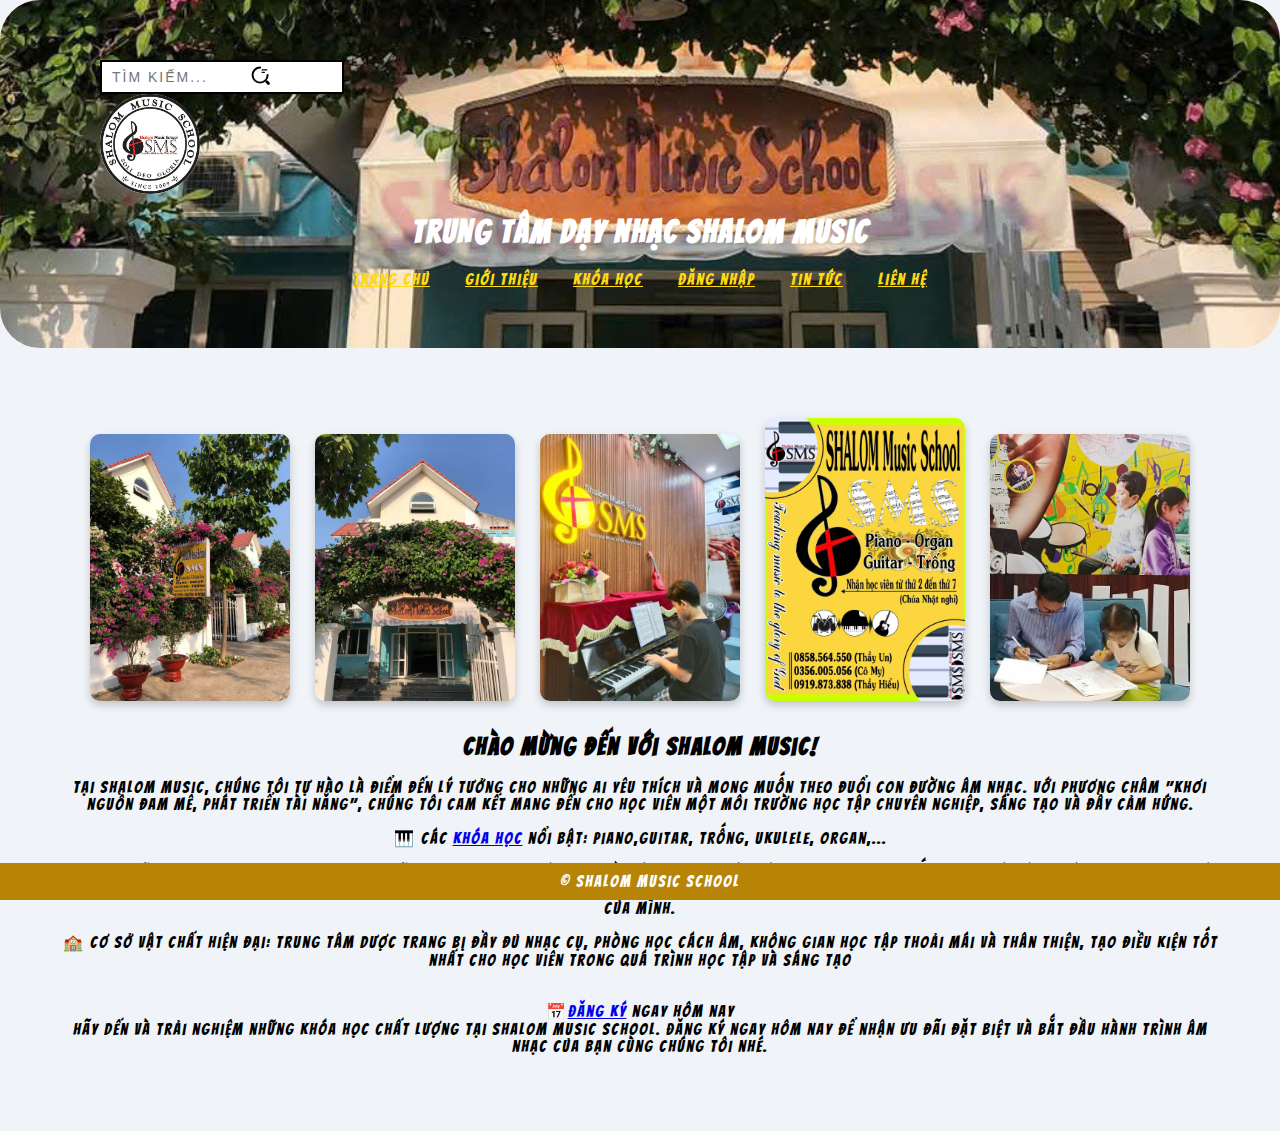
<file: index.html>
<!DOCTYPE html><html lang="vi">
<head>
  <meta charset="UTF-8">
  <title>Trang Chủ | Shalom music</title>
  <link rel="stylesheet" href="/HTML/trangchu.css">
</head>
<body>
  <header>
<div class="input-container">
  <input type="text" name="text" class="input" placeholder="tìm kiếm...">
  <span class="icon"> 
    <svg width="19px" height="19px" viewBox="0 0 24 24" fill="none" xmlns="http://www.w3.org/2000/svg"><g id="SVGRepo_bgCarrier" stroke-width="0"></g><g id="SVGRepo_tracerCarrier" stroke-linecap="round" stroke-linejoin="round"></g><g id="SVGRepo_iconCarrier"> <path opacity="1" d="M14 5H20" stroke="#000" stroke-width="1.5" stroke-linecap="round" stroke-linejoin="round"></path> <path opacity="1" d="M14 8H17" stroke="#000" stroke-width="1.5" stroke-linecap="round" stroke-linejoin="round"></path> <path d="M21 11.5C21 16.75 16.75 21 11.5 21C6.25 21 2 16.75 2 11.5C2 6.25 6.25 2 11.5 2" stroke="#000" stroke-width="2.5" stroke-linecap="round" stroke-linejoin="round"></path> <path opacity="1" d="M22 22L20 20" stroke="#000" stroke-width="3.5" stroke-linecap="round" stroke-linejoin="round"></path> </g></svg>
  </span>
</div>
    <link href="https://fonts.googleapis.com/css2?family=Bangers&display=swap" rel="stylesheet">
    <div class="logo-nav"><img src="/HTML/z6522081844732_9c16415f2cb62f24833338dfe181ae9c.jpg"alt="Shalom music Logo" class="logo"></div>
    <h1>TRUNG TÂM DẠY NHẠC SHALOM MUSIC</h1>
    <nav>
      <a href="index.html">Trang chủ</a>
      <a href="about.html">Giới thiệu</a>
      <a href="courses.html">Khóa học</a>
      <a href="register.html">Đăng nhập</a>
      <a href="news.html">Tin tức</a>
      <a href="contact.html">Liên hệ</a>
    </nav>
  </header>
  <main>
    <div class="image-gallery">
      <img src="/HTML/cổng.jpg" alt="Ảnh 1" class="gallery-image">
      <img src="/HTML/z6522081838407_5f546863177773e9b17f2201c2842e43.jpg" alt="Ảnh 2" class="gallery-image">
      <img src="/HTML/dàn.jpg" alt="Ảnh 3" class="gallery-image">
      <img src="/HTML/bảng.jpg" alt="Ảnh 4" class="gallery-image">
      <img src="/HTML/hieu.jpg" alt="Ảnh 3" class="gallery-image">
    </div>
    <h2>Chào mừng đến với Shalom music!</h2>
    <p>Tại Shalom music, chúng tôi tự hào là điểm đến lý tưởng cho những ai yêu thích và mong muốn theo đuổi con đường âm nhạc. Với phương châm "Khơi nguồn đam mê, phát triển tài năng", chúng tôi cam kết mang đến cho học viên một môi trường học tập chuyên nghiệp, sáng tạo và đầy cảm hứng.</p>
    <p>🎹 Các <a href="courses.html">khóa học</a> nổi bật: 
      Piano,Guitar, Trống, Ukulele, organ,...
      </p>
      <p>👨‍🏫 Đội ngũ giảng viên chuyên nghiệp: Đội ngũ giảng viên của chúng tôi đều là những người có chuyên môn cao, tốt nghiệp từ các trường âm nhạc uy tín và giàu kinh nghiệm giảng dạy. Họ không chỉ truyền đạt kiến thức mà còn là người bạn đồng hành, hỗ trợ học viên phát triển tối đa khả năng âm nhạc của mình.</p>
      <p>🏫 Cơ sở vật chất hiện đại: Trung tâm dược trang bị đầy đủ nhạc cụ, phòng học cách âm, không gian học tập thoải mái và thân thiện, tạo điều kiện tốt nhất cho học viên trong quá trình học tập và sáng tạo</p>
      <p><br>📅<a href="register.html">Đăng ký</a> ngay hôm nay</br>Hãy dến và trải nghiệm những khóa học chất lượng tại Shalom music school. Đăng ký ngay hôm nay để nhận ưu đãi đặt biệt và bắt đầu hành trình âm nhạc của bạn cùng chúng tôi nhé.</p>
  </main>
  <footer>
    &copy; Shalom music school
  </footer>
</body>
</file>
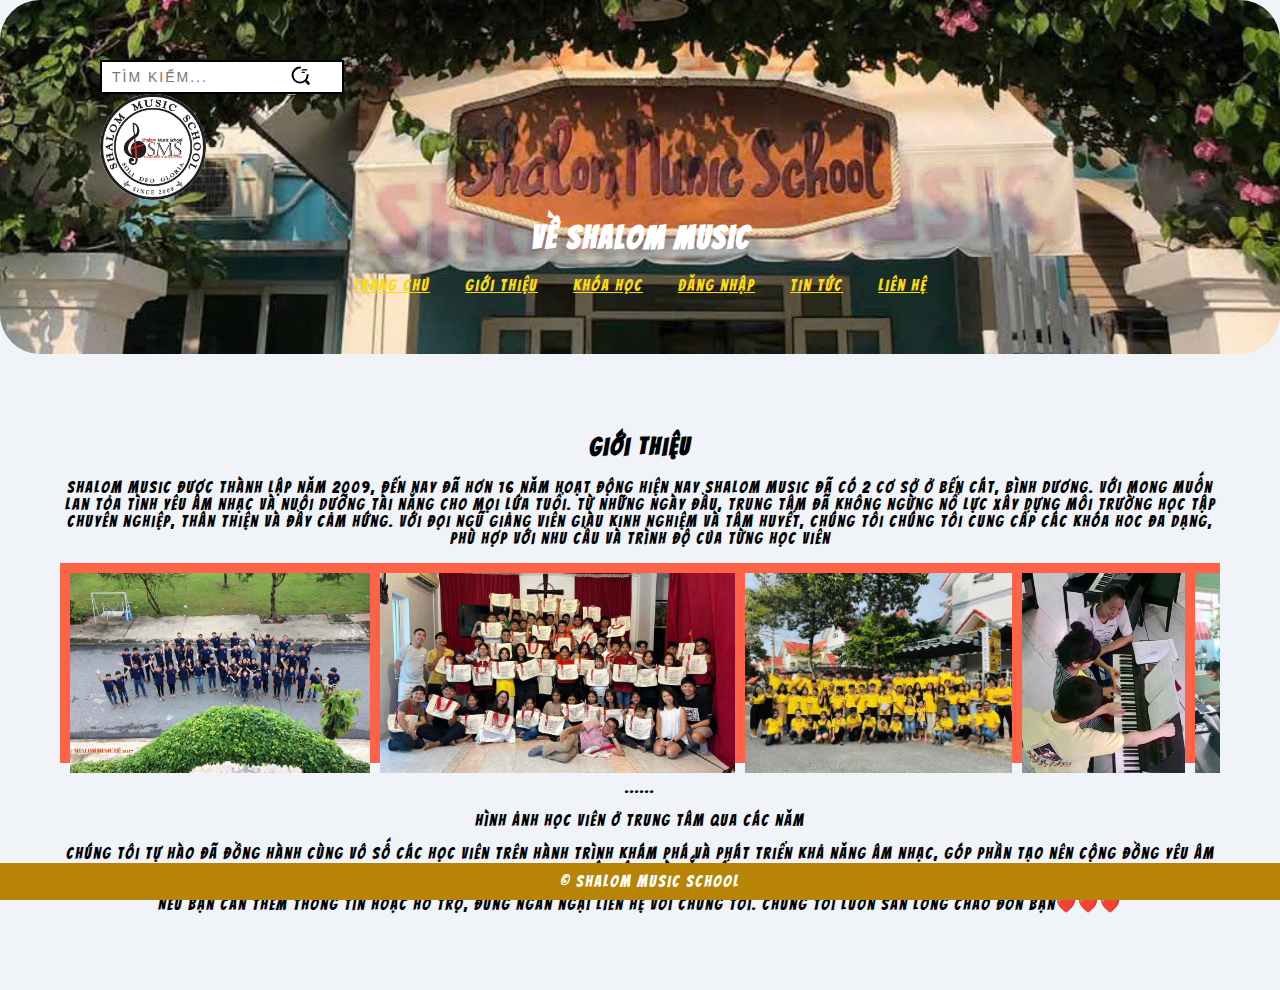
<file: about.html>
<!DOCTYPE html><html lang="vi">
<head>
  <meta charset="UTF-8">
  <title>Giới Thiệu | Shalom music</title>
  <link rel="stylesheet" href="/HTML/gioithieu.css">
</head>
<body>
  <header>
    <div class="input-container">
      <input type="text" name="text" class="input" placeholder="tìm kiếm...">
      <span class="icon"> 
        <svg width="19px" height="19px" viewBox="0 0 24 24" fill="none" xmlns="http://www.w3.org/2000/svg"><g id="SVGRepo_bgCarrier" stroke-width="0"></g><g id="SVGRepo_tracerCarrier" stroke-linecap="round" stroke-linejoin="round"></g><g id="SVGRepo_iconCarrier"> <path opacity="1" d="M14 5H20" stroke="#000" stroke-width="1.5" stroke-linecap="round" stroke-linejoin="round"></path> <path opacity="1" d="M14 8H17" stroke="#000" stroke-width="1.5" stroke-linecap="round" stroke-linejoin="round"></path> <path d="M21 11.5C21 16.75 16.75 21 11.5 21C6.25 21 2 16.75 2 11.5C2 6.25 6.25 2 11.5 2" stroke="#000" stroke-width="2.5" stroke-linecap="round" stroke-linejoin="round"></path> <path opacity="1" d="M22 22L20 20" stroke="#000" stroke-width="3.5" stroke-linecap="round" stroke-linejoin="round"></path> </g></svg>
      </span>
    </div>
    <link href="https://fonts.googleapis.com/css2?family=Bangers&display=swap" rel="stylesheet">
    <div class="logo-nav"><img src="/HTML/z6522081844732_9c16415f2cb62f24833338dfe181ae9c.jpg"alt="Shalom music Logo" class="logo"></div>
    <h1>Về Shalom music</h1>
    <nav>
      <a href="index.html">Trang chủ</a>
      <a href="about.html">Giới thiệu</a>
      <a href="courses.html">Khóa học</a>
      <a href="register.html">Đăng nhập</a>
      <a href="news.html">Tin tức</a>
      <a href="contact.html">Liên hệ</a>
    </nav>
  </header>
  <main>
    <h2>Giới thiệu</h2>
    <p>Shalom music được thành lập năm 2009, đến nay đã hơn 16 năm hoạt động hiện nay Shalom music đã có 2 cơ sở ở Bến Cát, Bình Dương. Với mong muốn lan tỏa tình yêu âm nhạc và nuôi dưỡng tài năng cho mọi lứa tuổi. Từ những ngày đầu, trung tâm đã không ngừng nổ lực xây dựng môi trường học tập chuyên nghiệp, thân thiện và đầy cảm hứng. Với đọi ngũ giảng viên giàu kinh nghiệm và tâm huyết, chúng tôi chúng tôi cung cấp các khóa hoc đa dạng, phù hợp với nhu cầu và trình độ của từng học viên</p>
    <div class="box">
    <div class="scroll-container">
      <img src="/HTML/shalom xanh.jpg" alt="Ảnh 1">
      <img src="/HTML/nn.jpg" alt="Ảnh 2">
      <img src="/HTML/vàng.jpg" alt="Ảnh 3">
      <img src="/HTML/a.jpg" alt="Ảnh 4">
      <img src="/HTML/b.jpg" alt="Ảnh 5">
      <img src="/HTML/c.jpg" alt="Ảnh 6">
      <img src="/HTML/d.jpg" alt="Ảnh 7">
      <img src="/HTML/đỏ.jpg" alt="Ảnh 8">
      <img src="/HTML/z6527998670741_054d879e0486ce8c9b320c87e358341b.jpg" alt="Ảnh 9">
    </div>
    </div>
    <p> </p>
    <p> ......</p>
    <p>Hình ảnh học viên ở trung tâm qua các năm</p>
    <p>Chúng tôi tự hào đã đồng hành cùng vô số các học viên trên hành trình khám phá và phát triển khả năng âm nhạc, góp phần tạo nên cộng đồng yêu âm nhạc sôi động và gắn kết.</p>
  <p>Nếu bạn cần thêm thông tin hoặc hỗ trợ, đừng ngần ngại liên hệ với chúng tôi. Chúng tôi luôn sẵn lòng chào đón bạn❤️❤️❤️</p>
  </main>
  <footer>
    &copy; Shalom music school
  </footer>
</body>
</html>
</file>
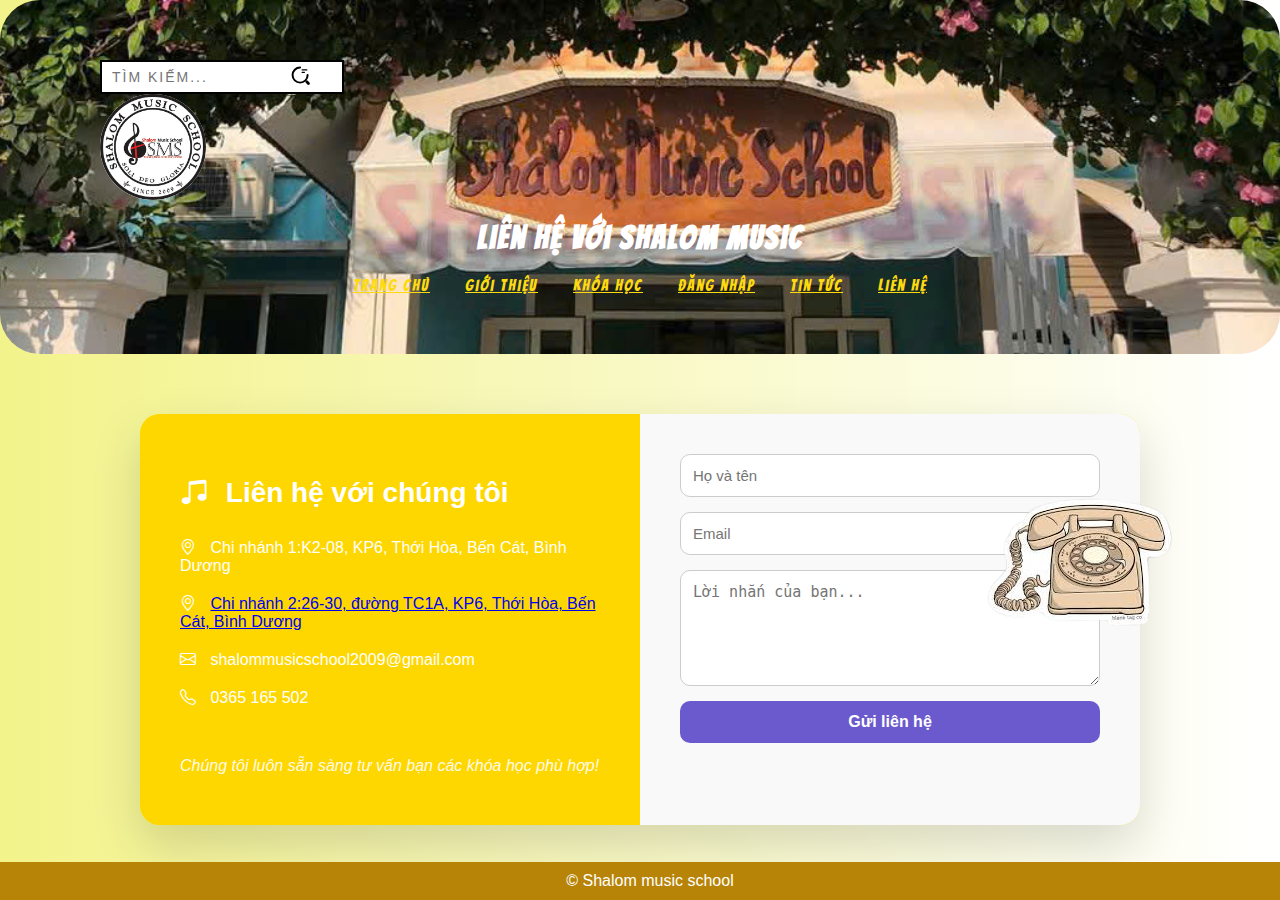
<file: contact.html>
<!DOCTYPE html>
<html lang="vi">
<head>
  <meta charset="UTF-8" />
  <meta name="viewport" content="width=device-width, initial-scale=1.0"/>
  <title>Liên Hệ | Trung Tâm Âm Nhạc Melodica</title>
  <link rel="stylesheet" href="/HTML/lienhe.css" />
  <link href="https://cdn.jsdelivr.net/npm/bootstrap-icons/font/bootstrap-icons.css" rel="stylesheet">
</head>
<header>
  <div class="input-container">
    <input type="text" name="text" class="input" placeholder="tìm kiếm...">
    <span class="icon"> 
      <svg width="19px" height="19px" viewBox="0 0 24 24" fill="none" xmlns="http://www.w3.org/2000/svg"><g id="SVGRepo_bgCarrier" stroke-width="0"></g><g id="SVGRepo_tracerCarrier" stroke-linecap="round" stroke-linejoin="round"></g><g id="SVGRepo_iconCarrier"> <path opacity="1" d="M14 5H20" stroke="#000" stroke-width="1.5" stroke-linecap="round" stroke-linejoin="round"></path> <path opacity="1" d="M14 8H17" stroke="#000" stroke-width="1.5" stroke-linecap="round" stroke-linejoin="round"></path> <path d="M21 11.5C21 16.75 16.75 21 11.5 21C6.25 21 2 16.75 2 11.5C2 6.25 6.25 2 11.5 2" stroke="#000" stroke-width="2.5" stroke-linecap="round" stroke-linejoin="round"></path> <path opacity="1" d="M22 22L20 20" stroke="#000" stroke-width="3.5" stroke-linecap="round" stroke-linejoin="round"></path> </g></svg>
    </span>
  </div>
  <link href="https://fonts.googleapis.com/css2?family=Bangers&display=swap" rel="stylesheet">
  <div class="logo-nav"><img src="/HTML/z6522081844732_9c16415f2cb62f24833338dfe181ae9c.jpg"alt="Shalom music Logo" class="logo"></div>
  <h1>Liên hệ với Shalom music</h1>
  <nav>
    <a href="index.html">Trang chủ</a>
    <a href="about.html">Giới thiệu</a>
    <a href="courses.html">Khóa học</a>
    <a href="register.html">Đăng nhập</a>
    <a href="news.html">Tin tức</a>
    <a href="contact.html">Liên hệ</a>
  </nav>
</header>
<body>
  <div class="music-sticker note1">
    <img src="/HTML/dt1-removebg-preview.png" alt="Nốt nhạc">
  </div>
  <div class="contact-container">
    <div class="contact-box">
      <div class="contact-info">
        <h2><i class="bi bi-music-note-beamed"></i> Liên hệ với chúng tôi</h2>
        <p><i class="bi bi-geo-alt"></i> Chi nhánh 1:K2-08, KP6, Thới Hòa, Bến Cát, Bình Dương</p>
        <p><i class="bi bi-geo-alt"></i> <a href="https://maps.app.goo.gl/bnGv71VKsHHd2wFT8">Chi nhánh 2:26-30, đường TC1A, KP6, Thới Hòa, Bến Cát, Bình Dương</a></p>
        <p><i class="bi bi-envelope"></i> shalommusicschool2009@gmail.com</p>
        <p><i class="bi bi-telephone"></i> 0365 165 502</p>
        <div class="contact-note">
          <p>Chúng tôi luôn sẵn sàng tư vấn bạn các khóa học phù hợp!</p>
        </div>
      </div>

      <div class="contact-form">
        <form>
          <input type="text" placeholder="Họ và tên" required />
          <input type="email" placeholder="Email" required />
          <textarea rows="5" placeholder="Lời nhắn của bạn..."></textarea>
          <button type="submit">Gửi liên hệ</button>
        </form>
      </div>
    </div>
  </div>
  <footer>
    &copy; Shalom music school
  </footer>
</body>
</html>
</file>
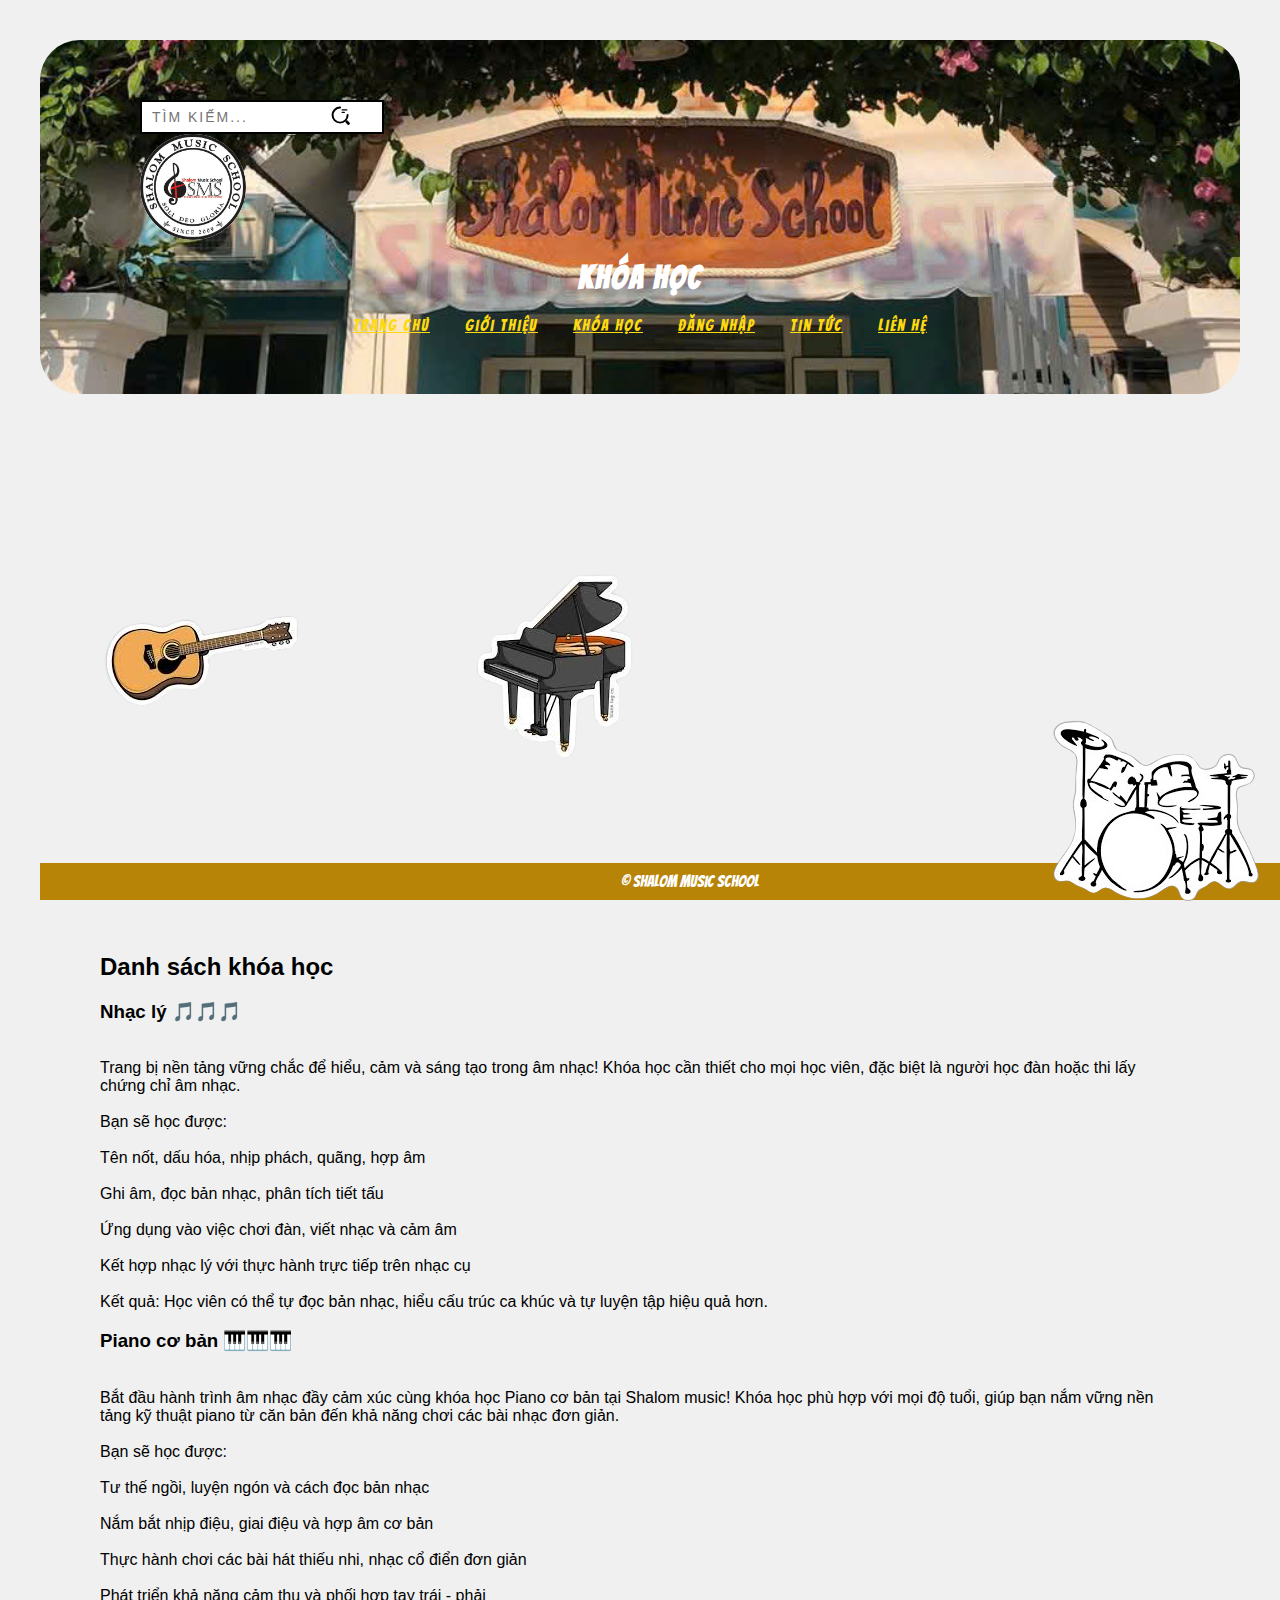
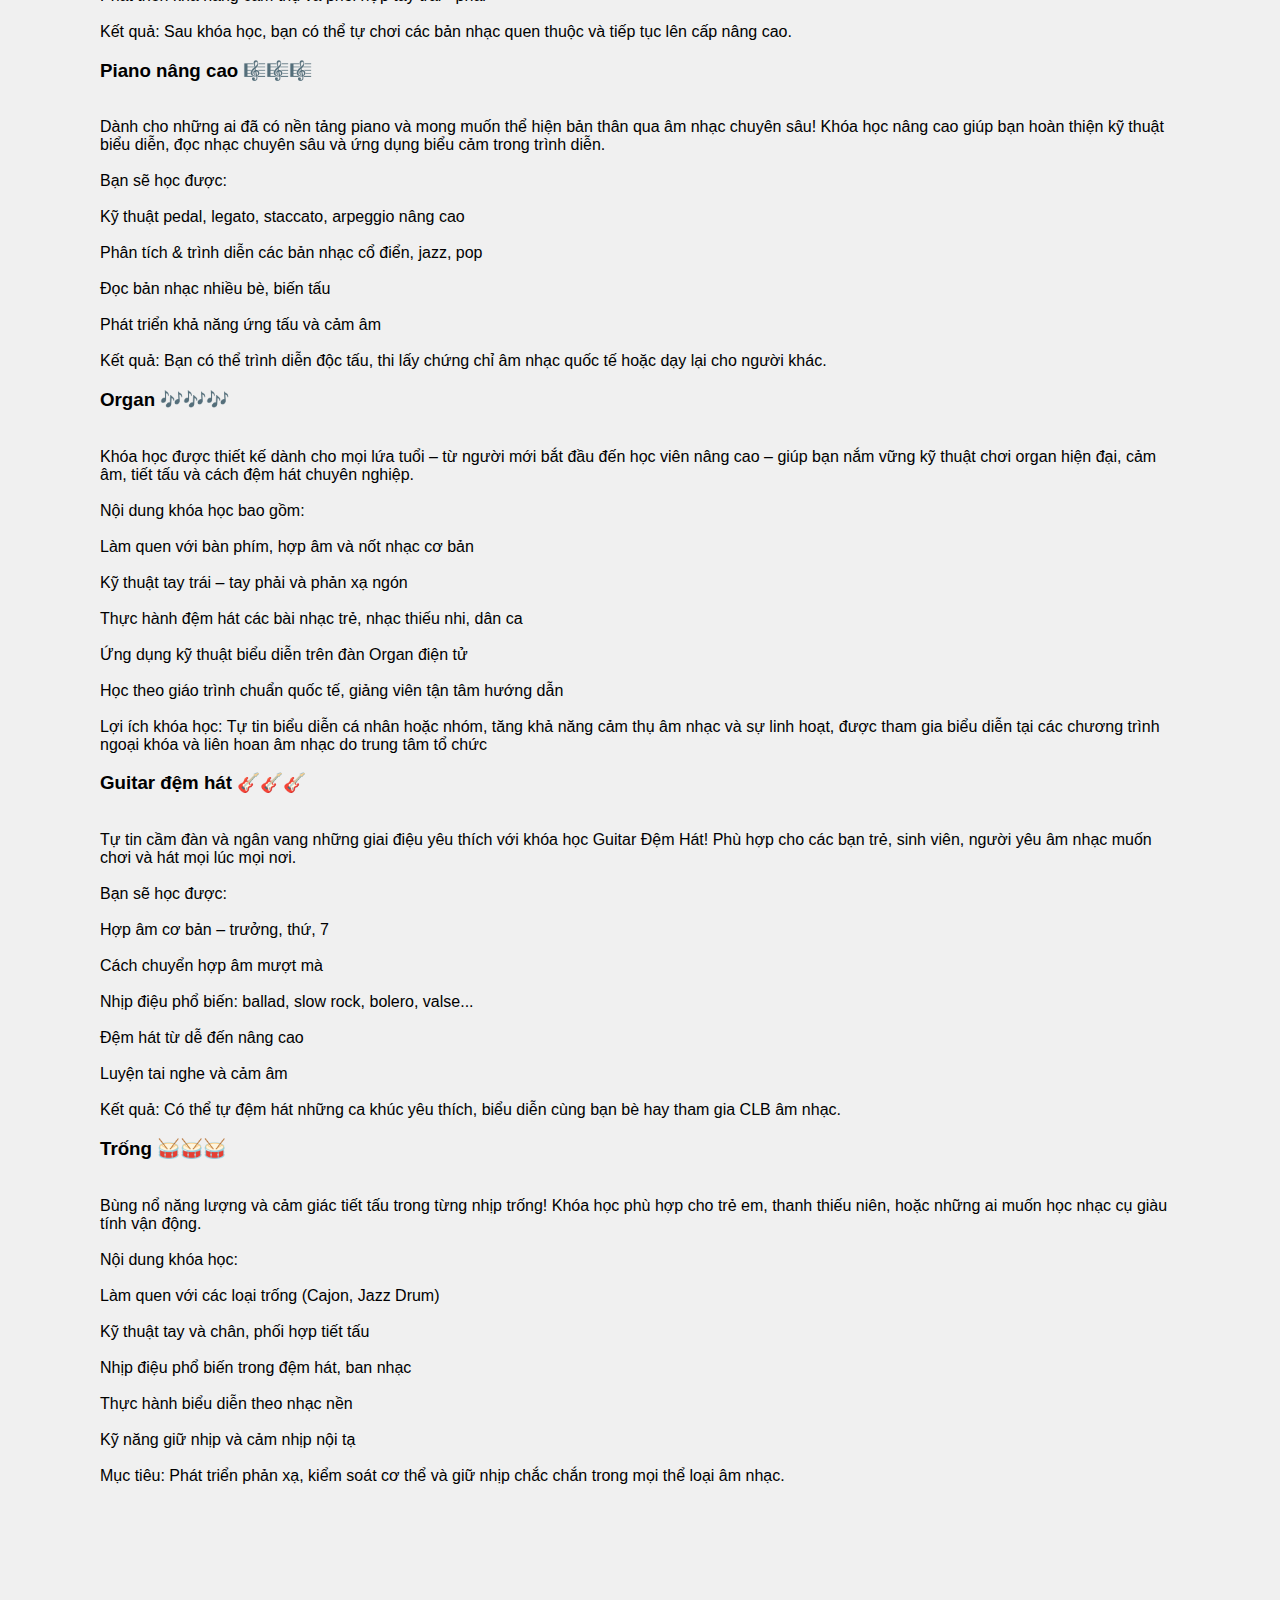
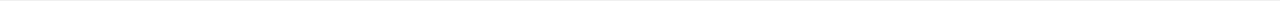
<file: courses.html>
<!DOCTYPE html><html lang="vi">
<head>
  <meta charset="UTF-8">
  <title>Khóa Học | Shalom music</title>
  <link rel="stylesheet" href="/HTML/khóa học.css">
</head>
<body>
  <header>
    <div class="input-container">
      <input type="text" name="text" class="input" placeholder="tìm kiếm...">
      <span class="icon"> 
        <svg width="19px" height="19px" viewBox="0 0 24 24" fill="none" xmlns="http://www.w3.org/2000/svg"><g id="SVGRepo_bgCarrier" stroke-width="0"></g><g id="SVGRepo_tracerCarrier" stroke-linecap="round" stroke-linejoin="round"></g><g id="SVGRepo_iconCarrier"> <path opacity="1" d="M14 5H20" stroke="#000" stroke-width="1.5" stroke-linecap="round" stroke-linejoin="round"></path> <path opacity="1" d="M14 8H17" stroke="#000" stroke-width="1.5" stroke-linecap="round" stroke-linejoin="round"></path> <path d="M21 11.5C21 16.75 16.75 21 11.5 21C6.25 21 2 16.75 2 11.5C2 6.25 6.25 2 11.5 2" stroke="#000" stroke-width="2.5" stroke-linecap="round" stroke-linejoin="round"></path> <path opacity="1" d="M22 22L20 20" stroke="#000" stroke-width="3.5" stroke-linecap="round" stroke-linejoin="round"></path> </g></svg>
      </span>
    </div>
    <link href="https://fonts.googleapis.com/css2?family=Bangers&display=swap" rel="stylesheet">
    <div class="logo-nav"><img src="/HTML/z6522081844732_9c16415f2cb62f24833338dfe181ae9c.jpg"alt="Shalom music Logo" class="logo"></div>
    <h1>Khóa Học</h1>
    <nav>
      <a href="index.html">Trang chủ</a>
      <a href="about.html">Giới thiệu</a>
      <a href="courses.html">Khóa học</a>
      <a href="register.html">Đăng nhập</a>
      <a href="news.html">Tin tức</a>
      <a href="contact.html">Liên hệ</a>
    </nav>
  </header>
  <main>
    <div class="music-sticker note1">
      <img src="/HTML/guitarsticker-removebg-preview.png" alt="Nốt nhạc">
    </div>
    
    <div class="music-sticker note2">
      <img src="/HTML/pianosticker-removebg-preview.png" alt="Nốt nhạc 2">
    </div>
    <div class="music-sticker note3">
      <img src="/HTML/trôngsticker-removebg-preview.png" alt="Nốt nhạc 3">
    </div>
  <div class="container">
    <div class="content-box">
      <div class="image-section">
        <img src="/HTML/images.jpg" alt="Ảnh 1">
      </div>
      <div class="text-section">
        <h2>GUITAR</h2>
        <p>Một loại nhạc cụ phổ biến với thiết kế thân thiện và âm thanh phong phú, guitar phù hợp cho cả người mới bắt đầu lẫn nghệ sĩ chuyên nghiệp. Không chỉ là một nhạc cụ guitar còn là người bạn đồng hành giúp con người thư giản, thể hiện cảm xúc và sáng tạo trong âm nhạc.</p>
      </div>
    </div>
    <div class="content-box">
      <div class="image-section">
        <img src="/HTML/PIANO.jpg" alt="Ảnh 2">
      </div>
      <div class="text-section">
        <h2>PIANO</h2>
        <p>Đàn piano là một nhạc cụ phím mang âm thanh tinh tế, sang trọng và có khả năng thể hiện cảm xúc vô cùng phong phú,  piano được sử dụng trong nhiều thể loại âm nhạc khác nhau, từ cổ điển đến hiện đại. Piano luôn mang lại sự thanh lịch và chiều sâu cho bất kỳ bản nhạc nào.</p>
      </div>
    </div>
    <div class="content-box">
      <div class="image-section">
        <img src="/HTML/TRỐNG.jpg" alt="Ảnh 3">
      </div>
      <div class="text-section">
        <h2>TRỐNG</h2>
        <p>Trống là một loại nhạc cụ gõ có vai trò quan trọng trong việc tạo nên nhịp điệu và năng lượng cho bản nhạc,  âm thanh của trống luôn mạnh mẽ, sống động và lôi cuốn. Trống không chỉ giúp giữ nhịp mà còn truyền tải cảm xúc và tạo điểm nhấn trong âm nhạc. Người chơi trống cần có cảm nhận tốt về tiết tấu và khả năng điều khiển linh hoạt tay chân để tạo nên những giai điệu rộn ràng, đầy cuốn hút.</p>
      </div>
    </div>
  </div>
    <h2>Danh sách khóa học</h2>
    <h3>Nhạc lý 🎵🎵🎵</h3>
    <p><br>Trang bị nền tảng vững chắc để hiểu, cảm và sáng tạo trong âm nhạc!
      Khóa học cần thiết cho mọi học viên, đặc biệt là người học đàn hoặc thi lấy chứng chỉ âm nhạc.</br>
      <br>
      Bạn sẽ học được:
    </br><br>
      Tên nốt, dấu hóa, nhịp phách, quãng, hợp âm
  </br><br>
      Ghi âm, đọc bản nhạc, phân tích tiết tấu
</br><br>
      Ứng dụng vào việc chơi đàn, viết nhạc và cảm âm
</br><br>
      Kết hợp nhạc lý với thực hành trực tiếp trên nhạc cụ
</br><br>
      
      Kết quả: Học viên có thể tự đọc bản nhạc, hiểu cấu trúc ca khúc và tự luyện tập hiệu quả hơn.</br></p>
 <h3>Piano cơ bản 🎹🎹🎹</h3>
 <p> <br>Bắt đầu hành trình âm nhạc đầy cảm xúc cùng khóa học Piano cơ bản tại Shalom music!
  Khóa học phù hợp với mọi độ tuổi, giúp bạn nắm vững nền tảng kỹ thuật piano từ căn bản đến khả năng chơi các bài nhạc đơn giản.
 </br><br>
  Bạn sẽ học được:
</br><br>
  Tư thế ngồi, luyện ngón và cách đọc bản nhạc
</br><br>
  Nắm bắt nhịp điệu, giai điệu và hợp âm cơ bản
</br><br>
  Thực hành chơi các bài hát thiếu nhi, nhạc cổ điển đơn giản
</br><br>
  Phát triển khả năng cảm thụ và phối hợp tay trái - phải
</br><br>
  Kết quả: Sau khóa học, bạn có thể tự chơi các bản nhạc quen thuộc và tiếp tục lên cấp nâng cao.</br></p>
  <h3>Piano nâng cao 🎼🎼🎼</h3>
  <p><br>Dành cho những ai đã có nền tảng piano và mong muốn thể hiện bản thân qua âm nhạc chuyên sâu!
    Khóa học nâng cao giúp bạn hoàn thiện kỹ thuật biểu diễn, đọc nhạc chuyên sâu và ứng dụng biểu cảm trong trình diễn.
  </br><br>
    Bạn sẽ học được:
</br><br>
    Kỹ thuật pedal, legato, staccato, arpeggio nâng cao
</br><br>
    Phân tích & trình diễn các bản nhạc cổ điển, jazz, pop
</br><br>
    Đọc bản nhạc nhiều bè, biến tấu
</br><br>
    Phát triển khả năng ứng tấu và cảm âm
</br><br>
    Kết quả: Bạn có thể trình diễn độc tấu, thi lấy chứng chỉ âm nhạc quốc tế hoặc dạy lại cho người khác.</br></p>
  <h3>Organ 🎶🎶🎶 </h3>
  <p><br>Khóa học được thiết kế dành cho mọi lứa tuổi – từ người mới bắt đầu đến học viên nâng cao – giúp bạn nắm vững kỹ thuật chơi organ hiện đại, cảm âm, tiết tấu và cách đệm hát chuyên nghiệp.
  </br><br>
    Nội dung khóa học bao gồm:
</br><br>
    Làm quen với bàn phím, hợp âm và nốt nhạc cơ bản
</br><br>
    Kỹ thuật tay trái – tay phải và phản xạ ngón
</br><br>
    Thực hành đệm hát các bài nhạc trẻ, nhạc thiếu nhi, dân ca
</br><br>
    Ứng dụng kỹ thuật biểu diễn trên đàn Organ điện tử
</br><br>
    Học theo giáo trình chuẩn quốc tế, giảng viên tận tâm hướng dẫn
</br><br>
    Lợi ích khóa học: Tự tin biểu diễn cá nhân hoặc nhóm, tăng khả năng cảm thụ âm nhạc và sự linh hoạt, được tham gia biểu diễn tại các chương trình ngoại khóa và liên hoan âm nhạc do trung tâm tổ chức</br</p>
  <h3>Guitar đệm hát 🎸🎸🎸</h3>
    <p><br>Tự tin cầm đàn và ngân vang những giai điệu yêu thích với khóa học Guitar Đệm Hát!
      Phù hợp cho các bạn trẻ, sinh viên, người yêu âm nhạc muốn chơi và hát mọi lúc mọi nơi.
    </br><br>
      Bạn sẽ học được:
  </br><br>
      Hợp âm cơ bản – trưởng, thứ, 7
</br><br>
      Cách chuyển hợp âm mượt mà
    </br><br>
      Nhịp điệu phổ biến: ballad, slow rock, bolero, valse...
    </br><br>
      Đệm hát từ dễ đến nâng cao
    </br><br>
      Luyện tai nghe và cảm âm
    </br><br>
      
      Kết quả: Có thể tự đệm hát những ca khúc yêu thích, biểu diễn cùng bạn bè hay tham gia CLB âm nhạc.</br>
      </p>
  <h3>Trống 🥁🥁🥁</h3>
  <p><br>Bùng nổ năng lượng và cảm giác tiết tấu trong từng nhịp trống!
    Khóa học phù hợp cho trẻ em, thanh thiếu niên, hoặc những ai muốn học nhạc cụ giàu tính vận động.
  </br><br>
    Nội dung khóa học:
  </br><br>
    Làm quen với các loại trống (Cajon, Jazz Drum)
  </br><br>
    Kỹ thuật tay và chân, phối hợp tiết tấu
  </br><br>
    Nhịp điệu phổ biến trong đệm hát, ban nhạc
  </br><br>
    Thực hành biểu diễn theo nhạc nền
  </br><br>
    Kỹ năng giữ nhịp và cảm nhịp nội tạ
  </br><br>
    Mục tiêu: Phát triển phản xạ, kiểm soát cơ thể và giữ nhịp chắc chắn trong mọi thể loại âm nhạc.</br></p>
</main>
<footer>
    &copy; Shalom music school
  </footer>
</body>
</html>
</file>
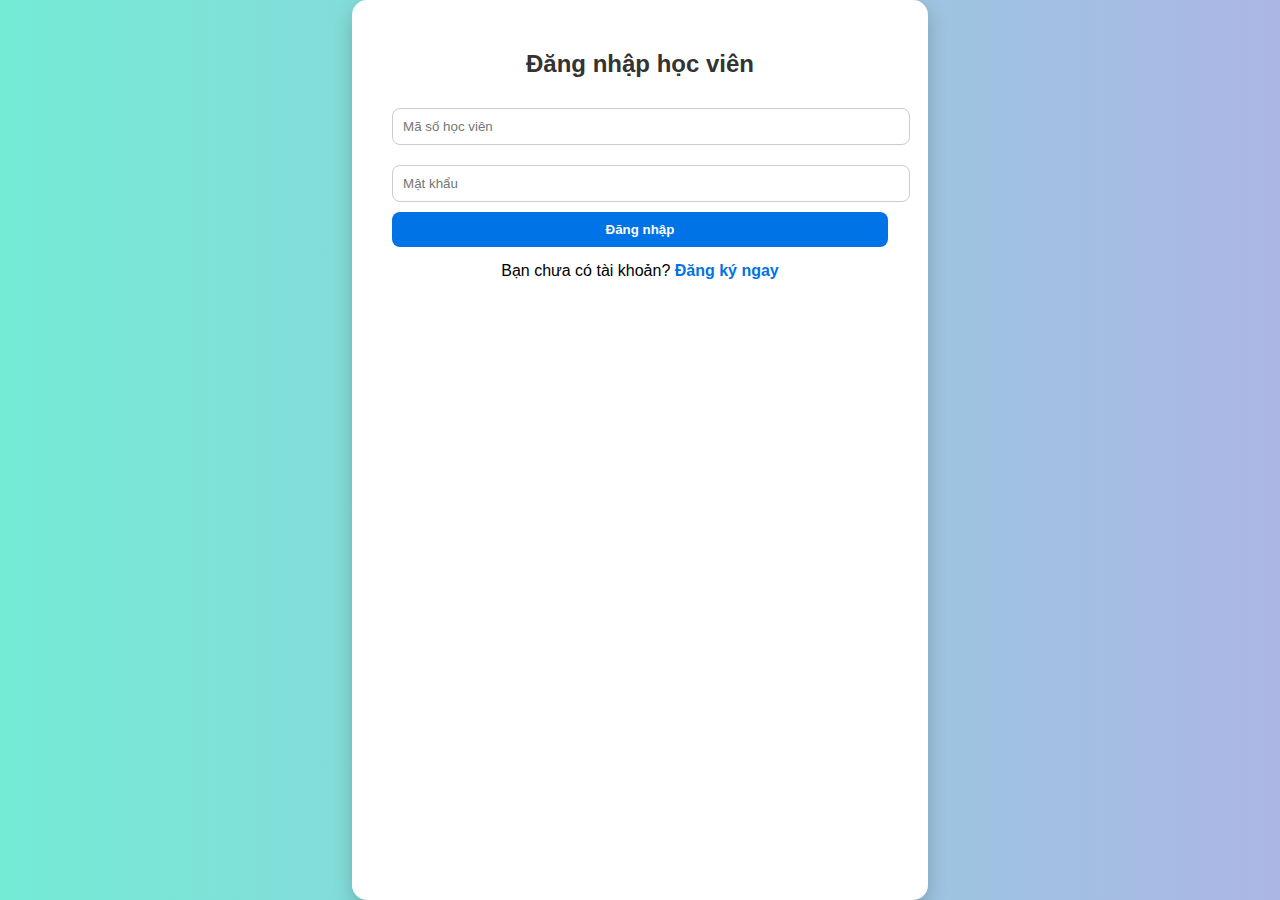
<file: login.html>
<!DOCTYPE html>
<html lang="vi">
<head>
  <meta charset="UTF-8">
  <title>Đăng nhập - Trung Tâm Dạy Nhạc</title>
  <link rel="stylesheet" href="/HTML/login.css">
</head>
<body>
  <div class="login-container">
    <h2>Đăng nhập học viên</h2>
    <form action="xuly_dangnhap.php" method="post">
      <input type="text" name="student_id" placeholder="Mã số học viên" required>
      <input type="password" name="password" placeholder="Mật khẩu" required>
      <button type="submit">Đăng nhập</button>
    </form>
    <p>Bạn chưa có tài khoản? <a href="register.html">Đăng ký ngay</a></p>
  </div>
</body>
</html>
</file>
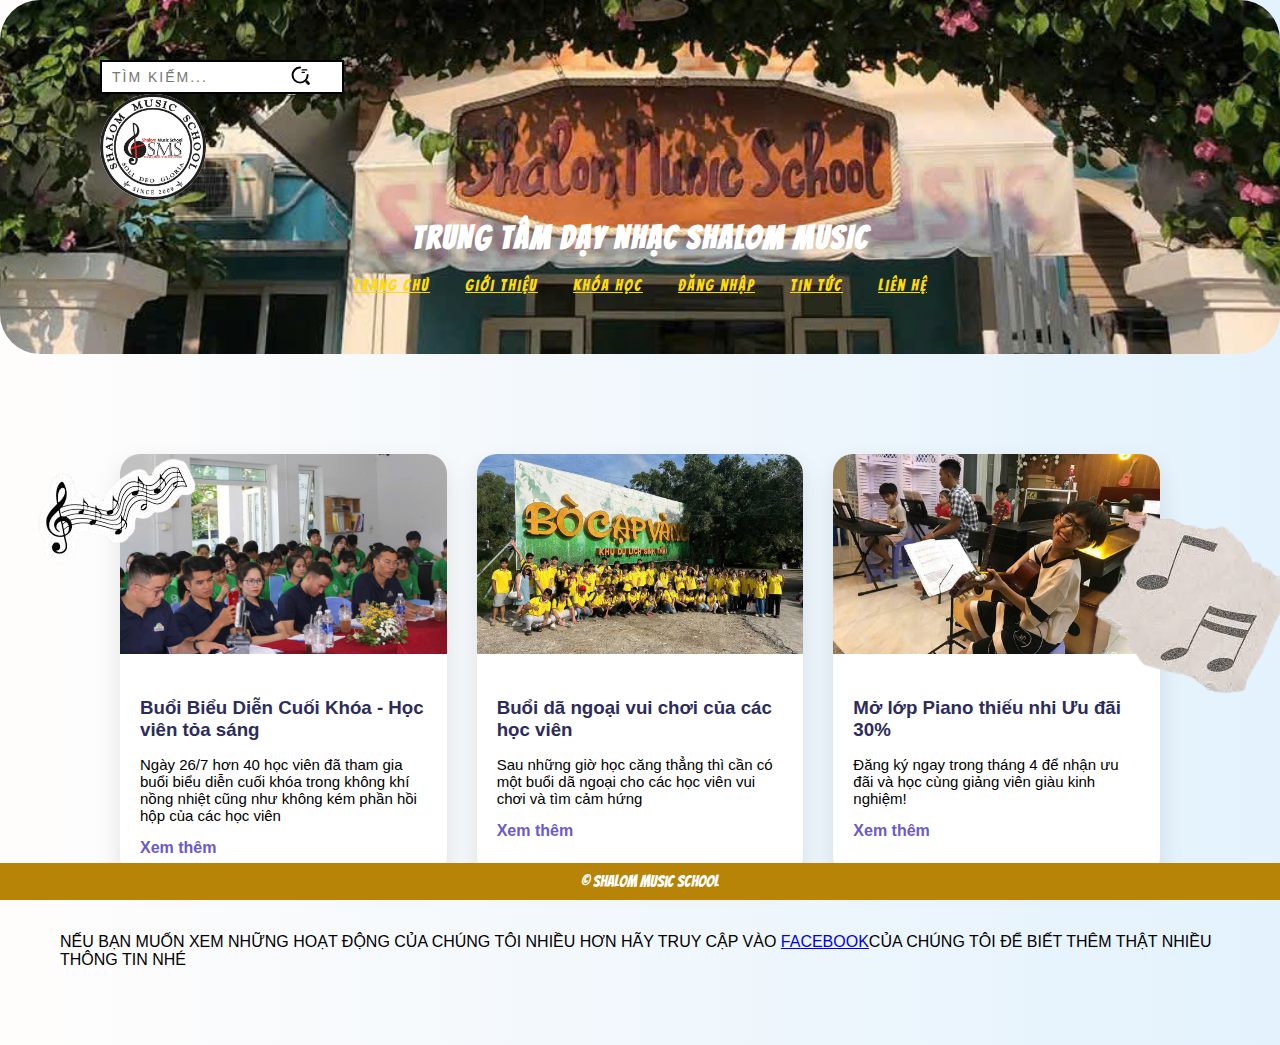
<file: news.html>
<!DOCTYPE html>
<html lang="vi">
<head>
  <meta charset="UTF-8">
  <meta name="viewport" content="width=device-width, initial-scale=1.0">
  <title>Tin Tức & Hoạt Động | Shalom music </title>
  <link rel="stylesheet" href="/HTML/tintuc.css">
  <link href="https://cdn.jsdelivr.net/npm/bootstrap-icons/font/bootstrap-icons.css" rel="stylesheet">
</head>
<header>
  <div class="input-container">
    <input type="text" name="text" class="input" placeholder="tìm kiếm...">
    <span class="icon"> 
      <svg width="19px" height="19px" viewBox="0 0 24 24" fill="none" xmlns="http://www.w3.org/2000/svg"><g id="SVGRepo_bgCarrier" stroke-width="0"></g><g id="SVGRepo_tracerCarrier" stroke-linecap="round" stroke-linejoin="round"></g><g id="SVGRepo_iconCarrier"> <path opacity="1" d="M14 5H20" stroke="#000" stroke-width="1.5" stroke-linecap="round" stroke-linejoin="round"></path> <path opacity="1" d="M14 8H17" stroke="#000" stroke-width="1.5" stroke-linecap="round" stroke-linejoin="round"></path> <path d="M21 11.5C21 16.75 16.75 21 11.5 21C6.25 21 2 16.75 2 11.5C2 6.25 6.25 2 11.5 2" stroke="#000" stroke-width="2.5" stroke-linecap="round" stroke-linejoin="round"></path> <path opacity="1" d="M22 22L20 20" stroke="#000" stroke-width="3.5" stroke-linecap="round" stroke-linejoin="round"></path> </g></svg>
    </span>
  </div>
      <link href="https://fonts.googleapis.com/css2?family=Bangers&display=swap" rel="stylesheet">
      <div class="logo-nav"><img src="/HTML/z6522081844732_9c16415f2cb62f24833338dfe181ae9c.jpg"alt="Shalom music Logo" class="logo"></div>
      <h1>TRUNG TÂM DẠY NHẠC SHALOM MUSIC</h1>
      <nav>
        <a href="index.html">Trang chủ</a>
        <a href="about.html">Giới thiệu</a>
        <a href="courses.html">Khóa học</a>
        <a href="register.html">Đăng nhập</a>
        <a href="news.html">Tin tức</a>
        <a href="contact.html">Liên hệ</a>
      </nav>
    </header>
<body>
  <main>
  <div class="music-sticker note1">
    <img src="/HTML/not-removebg-preview.png" alt="Nốt nhạc">
  </div>
  
  <div class="music-sticker note2">
    <img src="/HTML/no2-removebg-preview.png" alt="Nốt nhạc 2">
  </div>
  <div class="news-container">
    <div class="news-card">
      <img src="/HTML/bieu dien.jpg" alt="Buổi biểu diễn học viên">
      <div class="news-content">
        <h3>Buổi Biểu Diễn Cuối Khóa - Học viên tỏa sáng</h3>
        <p>Ngày 26/7 hơn 40 học viên đã tham gia buổi biểu diễn cuối khóa trong không khí nồng nhiệt cũng như không kém phần hồi hộp của các học viên</p>
        <a href="#">Xem thêm</a>
      </div>
    </div>

    <div class="news-card">
      <img src="/HTML/bcv.jpg" alt="dã ngoại">
      <div class="news-content">
        <h3>Buổi dã ngoại vui chơi của các học viên</h3>
        <p>Sau những giờ học căng thẳng thì cần có một buổi dã ngoại cho các học viên vui chơi và tìm cảm hứng</p>
        <a href="#">Xem thêm</a>
      </div>
    </div>

    <div class="news-card">
      <img src="/HTML/cười.jpg" alt="Lớp piano">
      <div class="news-content">
        <h3>Mở lớp Piano thiếu nhi Ưu đãi 30%</h3>
        <p>Đăng ký ngay trong tháng 4 để nhận ưu đãi và học cùng giảng viên giàu kinh nghiệm!</p>
        <a href="#">Xem thêm</a>
      </div>
    </div>
  </div>
  <P>NẾU BẠN MUỐN XEM NHỮNG HOẠT ĐỘNG CỦA CHÚNG TÔI NHIỀU HƠN HÃY TRUY CẬP VÀO <a href="https://www.facebook.com/share/12GC3MzUJrV/">FACEBOOK</a>CỦA CHÚNG TÔI ĐỂ BIẾT THÊM THẬT NHIỀU THÔNG TIN NHÉ</P>
  </main>
  <footer>
    &copy; Shalom music school
  </footer>
</body>
</html>
</file>
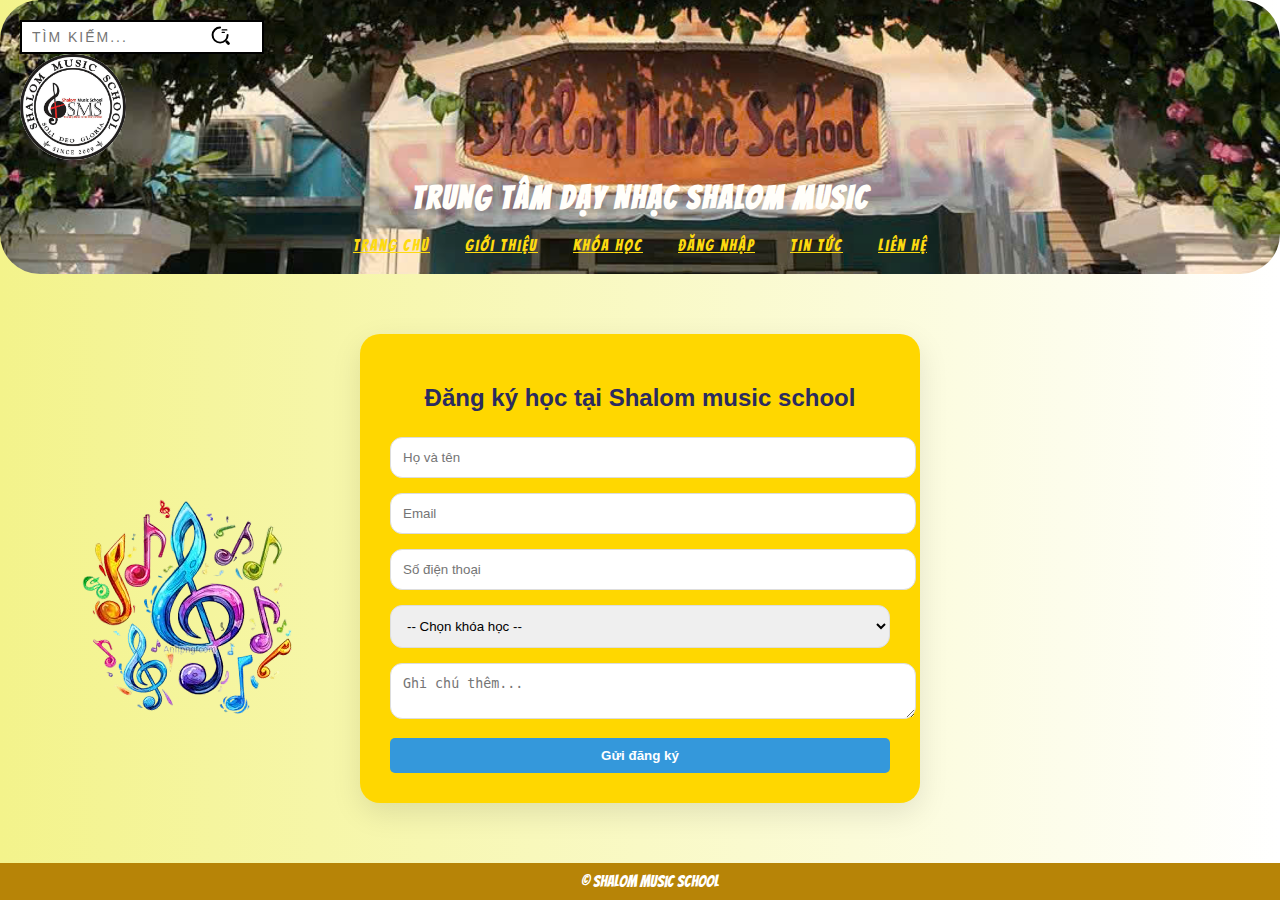
<file: register.html>
<!DOCTYPE html>
<html lang="vi">
<head>
  <meta charset="UTF-8" />
  <meta name="viewport" content="width=device-width, initial-scale=1.0"/>
  <title>Đăng ký | Shalom music</title>
  <link rel="stylesheet" href="/HTML/dangky.css" />
</head>
<header>
  <div class="input-container">
    <input type="text" name="text" class="input" placeholder="tìm kiếm...">
    <span class="icon"> 
      <svg width="19px" height="19px" viewBox="0 0 24 24" fill="none" xmlns="http://www.w3.org/2000/svg"><g id="SVGRepo_bgCarrier" stroke-width="0"></g><g id="SVGRepo_tracerCarrier" stroke-linecap="round" stroke-linejoin="round"></g><g id="SVGRepo_iconCarrier"> <path opacity="1" d="M14 5H20" stroke="#000" stroke-width="1.5" stroke-linecap="round" stroke-linejoin="round"></path> <path opacity="1" d="M14 8H17" stroke="#000" stroke-width="1.5" stroke-linecap="round" stroke-linejoin="round"></path> <path d="M21 11.5C21 16.75 16.75 21 11.5 21C6.25 21 2 16.75 2 11.5C2 6.25 6.25 2 11.5 2" stroke="#000" stroke-width="2.5" stroke-linecap="round" stroke-linejoin="round"></path> <path opacity="1" d="M22 22L20 20" stroke="#000" stroke-width="3.5" stroke-linecap="round" stroke-linejoin="round"></path> </g></svg>
    </span>
  </div>
      <link href="https://fonts.googleapis.com/css2?family=Bangers&display=swap" rel="stylesheet">
      <div class="logo-nav"><img src="/HTML/z6522081844732_9c16415f2cb62f24833338dfe181ae9c.jpg"alt="Shalom music Logo" class="logo"></div>
      <h1>TRUNG TÂM DẠY NHẠC SHALOM MUSIC</h1>
      <nav>
        <a href="index.html">Trang chủ</a>
        <a href="about.html">Giới thiệu</a>
        <a href="courses.html">Khóa học</a>
        <a href="register.html">Đăng nhập</a>
        <a href="news.html">Tin tức</a>
        <a href="contact.html">Liên hệ</a>
      </nav>
    </header>
<body>
  <div class="music-sticker note1">
    <img src="/HTML/no3.png" alt="Nốt nhạc">
  </div>
  <div class="register-container">
    <h2>Đăng ký học tại Shalom music school</h2>
    <form>
      <input type="text" placeholder="Họ và tên" required />
      <input type="email" placeholder="Email" required />
      <input type="tel" placeholder="Số điện thoại" required />
      <select>
        <option>-- Chọn khóa học --</option>
        <option>Guitar đệm hát</option>
        <option>Piano nâng cao</option>
        <option>Piano cơ bản</option>
        <option>Nhạc lý</option>
        <option>Trống</option>
      </select>
      <textarea placeholder="Ghi chú thêm..."></textarea>
      <button type="submit">Gửi đăng ký</button>
    </form>
  </div>
  <footer>
    &copy; Shalom music school
  </footer>
</body>
</html>
</file>
<file: HTML/trangchu.css>
body {
    font-family: 'Bangers','Bangers';
    margin: 0;
    padding: 0;
    background-color: #f0f4f8;
    animation: fadeIn 1s ease-in;
    letter-spacing: 2px;
    text-align: center;
  }
  
  @keyframes fadeIn {
    from { opacity: 0; }
    to { opacity: 1; }
  }
  header {
    color:#b68407;
    padding: 20px;
    text-align:center;
    font-family: 'Bangers','Bangers';
    letter-spacing:2px ;
    border-radius: 40px;
  }
  
  nav a {
    margin: 0 15px;
    color: rgb(253, 218, 16);
    transition: color 0.3s, border-bottom 0.3s;
  }
  
  nav a:hover {
    color: white;
    border-bottom: 2px solid #ffd700;
  }
  
  main {
    padding: 60px;
  }
  
  footer {
    background-color: #B78407;
    color: white;
    text-align: center;
    padding: 10px;
    position: fixed;
    width: 100%;
    bottom: 0;
  }
  
  button {
    padding: 10px 20px;
    border: none;
    background-color: #3498db;
    color: white;
    cursor: pointer;
    transition: transform 0.2s;
    border-radius: 5px;
  }
  
  button:hover {
    transform: scale(1.05);
    background-color: #2980b9;
  }
  
  .content-box {
    border: 2px solid #ccc;
    padding: 20px;
    border-radius: 10px;
    background-color: white;
    box-shadow: 2px 2px 10px rgba(0,0,0,0.1);
    margin-top: 20px;
  }
  
  .logo-nav {
    display: flex;
    align-items: center;
    justify-content: space-between;
  }
  
  .logo {
    height: 100px;
    margin-right: 20px;
    border-radius: 50%;
  }
.input-container {
    width: 220px;
    position: relative;
  }
  
  .icon {
    position: absolute;
    right: 50px;
    top: calc(50% + 5px);
    transform: translateY(calc(-50% - 5px));
  }
  
  .input {
    width: 100%;
    height: 10px;
    padding: 10px;
    transition: .2s linear;
    border: 2.5px solid black;
    font-size: 14px;
    text-transform: uppercase;
    letter-spacing: 2px;
  }
  
  .input:focus {
    outline: none;
    border: 0.5px solid black;
    box-shadow: -5px -5px 0px black;
  }
  
  .input-container:hover > .icon {
    animation: anim 1s linear infinite;
  }
  
  @keyframes anim {
    0%,
    100% {
      transform: translateY(calc(-50% - 5px)) scale(1);
    }
  
    50% {
      transform: translateY(calc(-50% - 5px)) scale(1.1);
    }
  }
  header {
    background-image: url(/HTML/mơi.jpg);
    background-size:cover;
    background-position: center;
    color: white;
    padding: 60px 100px;
    text-align:top;
  } 
  .gallery-image {
    width: 200px;
    height: auto;
    margin: 10px;
    border-radius: 10px;
    box-shadow: 0 4px 8px rgba(0, 0, 0, 0.2);
    transition: transform 0.3s ease, box-shadow 0.3s ease;
  }
  
  .gallery-image:hover {
    transform: scale(1.05);
    box-shadow: 0 8px 16px rgba(0, 0, 0, 0.3);
  }
</file>
<file: HTML/gioithieu.css>
body {
    font-family: 'Bangers','Bangers';
    margin: 0;
    padding: 0;
    background-color: #f0f4f8;
    animation: fadeIn 1s ease-in;
    letter-spacing: 2px;
    text-align: center;
  }
  
  @keyframes fadeIn {
    from { opacity: 0; }
    to { opacity: 1; }
  }
  header {
    color:#b68407;
    padding: 20px;
    text-align:center;
    font-family: 'Bangers','Bangers';
    letter-spacing:2px ;
    border-radius: 40px;
  }
  
  nav a {
    margin: 0 15px;
    color: rgb(253, 218, 16);
    transition: color 0.3s, border-bottom 0.3s;
  }
  
  nav a:hover {
    color: white;
    border-bottom: 2px solid #ffd700;
  }
  
  main {
    padding: 60px;
  }
  
  footer {
    background-color: #B78407;
    color: white;
    text-align: center;
    padding: 10px;
    position: fixed;
    width: 100%;
    bottom: 0;
  }
  
  button {
    padding: 10px 20px;
    border: none;
    background-color: #3498db;
    color: white;
    cursor: pointer;
    transition: transform 0.2s;
    border-radius: 5px;
  }
  
  button:hover {
    transform: scale(1.05);
    background-color: #2980b9;
  }
  
  .content-box {
    border: 2px solid #ccc;
    padding: 20px;
    border-radius: 10px;
    background-color: white;
    box-shadow: 2px 2px 10px rgba(0,0,0,0.1);
    margin-top: 20px;
  }
  
  .logo-nav {
    display: flex;
    align-items: center;
    justify-content: space-between;
  }
  
  .logo {
    height: 106px;
    margin-right: 20px;
    border-radius: 50%;
  }
.input-container {
    width: 220px;
    position: relative;
  }
  
  .icon {
    position: absolute;
    right: 10px;
    top: calc(50% + 5px);
    transform: translateY(calc(-50% - 5px));
  }
  
  .input {
    width: 100%;
    height: 10px;
    padding: 10px;
    transition: .2s linear;
    border: 2.5px solid black;
    font-size: 14px;
    text-transform: uppercase;
    letter-spacing: 2px;
  }
  
  .input:focus {
    outline: none;
    border: 0.5px solid black;
    box-shadow: -5px -5px 0px black;
  }
  
  .input-container:hover > .icon {
    animation: anim 1s linear infinite;
  }
  
  @keyframes anim {
    0%,
    100% {
      transform: translateY(calc(-50% - 5px)) scale(1);
    }
  
    50% {
      transform: translateY(calc(-50% - 5px)) scale(1.1);
    }
  }
  header {
    background-image: url(/HTML/mơi.jpg);
    background-size:cover;
    background-position: center;
    color: white;
    padding: 60px 100px;
    text-align:top;
  } 
  .scroll-container {
    display: flex;
    overflow-x: auto;
    white-space: nowrap;
    padding: 10px;
  }
  .scroll-container img {
    margin-right: 10px;
    height: 200px;
    flex-shrink: 0;
  }
  .box {
    width: auto;
    height: 200px;
    background-color: tomato;
    position: relative;
    animation: slideRight 2s ease-out forwards;
  }
  
  @keyframes slideRight {
    from {
      left: 0;
      opacity: 0;
    }
    to {
      left:auto;
      opacity: 1;
    }
  }
</file>
<file: HTML/lienhe.css>
body {
    margin: 0;
    font-family: 'Segoe UI', sans-serif;
    background: linear-gradient(to right, #f3f38b, #ffffff);
  }
  
  .contact-container {
    padding: 60px 20px;
    display: flex;
    justify-content: center;
    align-items: center;
    animation: fadeIn 1.2s ease;
  }
  
  .contact-box {
    max-width: 1000px;
    width: 100%;
    background-color: rgb(255, 233, 32);
    box-shadow: 0 20px 50px rgba(0,0,0,0.15);
    border-radius: 20px;
    display: flex;
    overflow: hidden;
  }
  
  .contact-info {
    background-color: #ffd700;
    color: white;
    flex: 1;
    padding: 40px;
    display: flex;
    flex-direction: column;
    justify-content: center;
  }
  
  .contact-info h2 {
    margin-bottom: 20px;
    font-size: 28px;
  }
  
  .contact-info p {
    margin: 10px 0;
    font-size: 16px;
  }
  
  .contact-info i {
    margin-right: 10px;
  }
  
  .contact-note {
    margin-top: 30px;
    font-style: italic;
    opacity: 0.9;
  }
  
  .contact-form {
    flex: 1;
    padding: 40px;
    background: #f9f9f9;
  }
  
  .contact-form form {
    display: flex;
    flex-direction: column;
  }
  
  .contact-form input,
  .contact-form textarea {
    margin-bottom: 15px;
    padding: 12px;
    border-radius: 10px;
    border: 1px solid #ccc;
    font-size: 15px;
    transition: border 0.3s ease;
  }
  
  .contact-form input:focus,
  .contact-form textarea:focus {
    border-color: #6a5acd;
    outline: none;
    box-shadow: 0 0 8px rgba(106, 90, 205, 0.3);
  }
  
  .contact-form button {
    background-color: #6a5acd;
    color: white;
    padding: 12px;
    border: none;
    border-radius: 10px;
    font-size: 16px;
    font-weight: bold;
    cursor: pointer;
    transition: background-color 0.3s ease;
  }
  
  .contact-form button:hover {
    background-color: #483d8b;
  }
  
  @keyframes fadeIn {
    from { opacity: 0; transform: translateY(40px); }
    to { opacity: 1; transform: translateY(0); }
  }
  header {
    color:#b68407;
    padding: 20px;
    text-align:center;
    font-family: 'Bangers','Bangers';
    letter-spacing:2px ;
    border-radius: 40px;
  }
  
  nav a {
    margin: 0 15px;
    color: rgb(253, 218, 16);
    transition: color 0.3s, border-bottom 0.3s;
  }
  
  nav a:hover {
    color: white;
    border-bottom: 2px solid #ffd700;
  }
  
  main {
    padding: 60px;
  }
  
  footer {
    background-color: #B78407;
    color: white;
    text-align: center;
    padding: 10px;
    position: fixed;
    width: 100%;
    bottom: 0;
  }
  
  button {
    padding: 10px 20px;
    border: none;
    background-color: #3498db;
    color: white;
    cursor: pointer;
    transition: transform 0.2s;
    border-radius: 5px;
  }
  
  button:hover {
    transform: scale(1.05);
    background-color: #2980b9;
  }
  
  .content-box {
    border: 2px solid #ccc;
    padding: 20px;
    border-radius: 10px;
    background-color: white;
    box-shadow: 2px 2px 10px rgba(0,0,0,0.1);
    margin-top: 20px;
  }
  
  .logo-nav {
    display: flex;
    align-items: center;
    justify-content: space-between;
  }
  
  .logo {
    height: 106px;
    margin-right: 20px;
    border-radius: 50%;
  }
.input-container {
    width: 220px;
    position: relative;
  }
  
  .icon {
    position: absolute;
    right: 10px;
    top: calc(50% + 5px);
    transform: translateY(calc(-50% - 5px));
  }
  
  .input {
    width: 100%;
    height: 10px;
    padding: 10px;
    transition: .2s linear;
    border: 2.5px solid black;
    font-size: 14px;
    text-transform: uppercase;
    letter-spacing: 2px;
  }
  
  .input:focus {
    outline: none;
    border: 0.5px solid black;
    box-shadow: -5px -5px 0px black;
  }
  
  .input-container:hover > .icon {
    animation: anim 1s linear infinite;
  }
  
  @keyframes anim {
    0%,
    100% {
      transform: translateY(calc(-50% - 5px)) scale(1);
    }
  
    50% {
      transform: translateY(calc(-50% - 5px)) scale(1.1);
    }
  }
  header {
    background-image: url(/HTML/mơi.jpg);
    background-size:cover;
    background-position: center;
    color: white;
    padding: 60px 100px;
    text-align:top;
  } 
  .music-sticker {
    position: absolute;
    width: 70px;
    animation: float 8s ease-in-out infinite;
    z-index: 100;
  }
  
  .note1 {
    top: 50%;
    right: 19%;
  }
  @keyframes float {
    0% {
      transform: translateY(0px) rotate(0deg);
    }
    50% {
      transform: translateY(-30px) rotate(15deg);
    }
    100% {
      transform: translateY(0px) rotate(0deg);
    }
  }
</file>
<file: HTML/khóa học.css>
body {
    font-family: Arial, sans-serif;
    background-color: #f0f0f0;
    margin: 0;
    padding: 40px;
  }
  
  .container {
    display: flex;
    gap: 20px;
    justify-content: center;
    flex-wrap: wrap;
  }
  
  .content-box {
    width: 250px;
    background-color: white;
    border-radius: 12px;
    box-shadow: 0 6px 20px rgba(0,0,0,0.1);
    overflow: hidden;
    display: flex;
    flex-direction: column;
    animation: slideUpFade 1s ease-out forwards;
    opacity: 0;
    transform: translateY(30px);
  }
  
  .content-box:nth-child(1) {
    animation-delay: 0s;
  }
  .content-box:nth-child(2) {
    animation-delay: 0.2s;
  }
  .content-box:nth-child(3) {
    animation-delay: 0.4s;
  }
  
  .image-section {
    width: 100%;
    height: 160px;
    overflow: hidden;
  }
  
  .image-section img {
    width: 100%;
    height: 100%;
    object-fit: cover;
  }
  
  .text-section {
    padding: 16px;
  }
  
  .text-section h2 {
    margin: 0 0 10px;
    font-size: 18px;
    color: #333;
  }
  
  .text-section p {
    margin: 0;
    font-size: 14px;
    color: #666;
  }
  
  @keyframes slideUpFade {
    to {
      opacity: 1;
      transform: translateY(0);
    }
  }
  header {
    color:#b68407;
    padding: 12px;
    text-align:center;
    font-family: 'Bangers','Bangers';
    letter-spacing:2px ;
    border-radius: 40px;
  }
  
  nav a {
    margin: 0 15px;
    color: rgb(253, 218, 16);
    transition: color 0.3s, border-bottom 0.3s;
  }
  
  nav a:hover {
    color: white;
    border-bottom: 2px solid #ffd700;
  }
  
  main {
    padding: 60px;
  }
  
  footer {
    background-color: #B78407;
    color: white;
    text-align: center;
    padding: 10px;
    position: fixed;
    width: 100%;
    bottom: 0;
    font-family: 'Bangers';
  }
  
  button {
    padding: 10px 20px;
    border: none;
    background-color: #3498db;
    color: white;
    cursor: pointer;
    transition: transform 0.2s;
    border-radius: 5px;
  }
  
  button:hover {
    transform: scale(1.05);
    background-color: #2980b9;
  }
  
  .content-box {
    border: 2px solid #ccc;
    padding: 20px;
    border-radius: 10px;
    background-color: white;
    box-shadow: 2px 2px 10px rgba(0,0,0,0.1);
    margin-top: 20px;
  }
  
  .logo-nav {
    display: flex;
    align-items: center;
    justify-content: space-between;
  }
  
  .logo {
    height: 106px;
    margin-right: 20px;
    border-radius: 50%;
  }
.input-container {
    width: 220px;
    position: relative;
  }
  
  .icon {
    position: absolute;
    right: 10px;
    top: calc(50% + 5px);
    transform: translateY(calc(-50% - 5px));
  }
  
  .input {
    width: 100%;
    height: 10px;
    padding: 10px;
    transition: .2s linear;
    border: 2.5px solid black;
    font-size: 14px;
    text-transform: uppercase;
    letter-spacing: 2px;
  }
  
  .input:focus {
    outline: none;
    border: 0.5px solid black;
    box-shadow: -5px -5px 0px black;
  }
  
  .input-container:hover > .icon {
    animation: anim 1s linear infinite;
  }
  
  @keyframes anim {
    0%,
    100% {
      transform: translateY(calc(-50% - 5px)) scale(1);
    }
  
    50% {
      transform: translateY(calc(-50% - 5px)) scale(1.1);
    }
  }
  header {
    background-image: url(/HTML/mơi.jpg);
    background-size:cover;
    background-position: center;
    color: white;
    padding: 60px 100px;
    text-align:top;
  } 
  .gallery-image {
    width: 200px;
    height: auto;
    margin: 10px;
    border-radius: 10px;
    box-shadow: 0 4px 8px rgba(0, 0, 0, 0.2);
    transition: transform 0.3s ease, box-shadow 0.3s ease;
  }
  
  .gallery-image:hover {
    transform: scale(1.05);
    box-shadow: 0 8px 16px rgba(0, 0, 0, 0.3);
  }
  .music-sticker {
    position: absolute;
    width: 70px;
    animation: float 8s ease-in-out infinite;
    z-index: 100;
  }
  
  .note1 {
    top: 61%;
    left: 7%;
  }
  
  .note2 {
    bottom: 13%;
    right: 60%;
    animation-delay: 6s;
  }
  .note3 {
    bottom: -3%;
    right: 13%;
  }
  @keyframes float {
    0% {
      transform: translateY(0px) rotate(0deg);
    }
    50% {
      transform: translateY(-30px) rotate(15deg);
    }
    100% {
      transform: translateY(0px) rotate(0deg);
    }
  }
</file>
<file: HTML/login.css>
body {
    background: linear-gradient(to right, #74ebd5, #acb6e5);
    font-family: 'Segoe UI', sans-serif;
    display: flex;
    justify-content: center;
    align-items: bottom;
    height: 100vh;
    margin: auto;
  }
  
  .login-container {
    background: white;
    padding: 30px 40px;
    border-radius: 15px;
    box-shadow: 0 8px 20px rgba(0, 0, 0, 0.2);
    text-align: center;
  }
  
  .login-container h2 {
    margin-bottom: 20px;
    color: #333;
  }
  
  .login-container input {
    width: 100%;
    padding: 10px;
    margin: 10px 0;
    border: 1px solid #ccc;
    border-radius: 8px;
  }
  
  .login-container button {
    width: 100%;
    padding: 10px;
    background: #0073e6;
    color: white;
    border: none;
    border-radius: 8px;
    cursor: pointer;
    font-weight: bold;
  }
  
  .login-container button:hover {
    background: #005bb5;
  }
  
  .login-container p {
    margin-top: 15px;
  }
  
  .login-container a {
    color: #0073e6;
    text-decoration: none;
    font-weight: bold;
  }
</file>
<file: HTML/tintuc.css>
body {
    margin: 0;
    font-family: 'Segoe UI', sans-serif;
    background: linear-gradient(to right, #fffdfc, #e3f2fd);
  }
  header {
    color:#b68407;
    padding: 12px;
    text-align:center;
    font-family: 'Bangers','Bangers';
    letter-spacing:2px ;
    border-radius: 40px;
  }
  
  nav a {
    margin: 0 15px;
    color: rgb(253, 218, 16);
    transition: color 0.3s, border-bottom 0.3s;
  }
  
  nav a:hover {
    color: white;
    border-bottom: 2px solid #ffd700;
  }
  
  main {
    padding: 60px;
  }
  
  footer {
    background-color: #B78407;
    color: white;
    text-align: center;
    padding: 10px;
    position: fixed;
    width: 100%;
    bottom: 0;
    font-family: 'Bangers';
  }
  
  button {
    padding: 10px 20px;
    border: none;
    background-color: #3498db;
    color: white;
    cursor: pointer;
    transition: transform 0.2s;
    border-radius: 5px;
  }
  
  button:hover {
    transform: scale(1.05);
    background-color: #2980b9;
  }
  
  .content-box {
    border: 2px solid #ccc;
    padding: 20px;
    border-radius: 10px;
    background-color: white;
    box-shadow: 2px 2px 10px rgba(0,0,0,0.1);
    margin-top: 20px;
  }
  
  .logo-nav {
    display: flex;
    align-items: center;
    justify-content: space-between;
  }
  
  .logo {
    height: 106px;
    margin-right: 20px;
    border-radius: 50%;
  }
.input-container {
    width: 220px;
    position: relative;
  }
  
  .icon {
    position: absolute;
    right: 10px;
    top: calc(50% + 5px);
    transform: translateY(calc(-50% - 5px));
  }
  
  .input {
    width: 100%;
    height: 10px;
    padding: 10px;
    transition: .2s linear;
    border: 2.5px solid black;
    font-size: 14px;
    text-transform: uppercase;
    letter-spacing: 2px;
  }
  
  .input:focus {
    outline: none;
    border: 0.5px solid black;
    box-shadow: -5px -5px 0px black;
  }
  
  .input-container:hover > .icon {
    animation: anim 1s linear infinite;
  }
  
  @keyframes anim {
    0%,
    100% {
      transform: translateY(calc(-50% - 5px)) scale(1);
    }
  
    50% {
      transform: translateY(calc(-50% - 5px)) scale(1.1);
    }
  }
  header {
    background-image: url(/HTML/mơi.jpg);
    background-size:cover;
    background-position: center;
    color: white;
    padding: 60px 100px;
    text-align:top;
  } 
  .news-container {
    display: grid;
    grid-template-columns: repeat(auto-fit, minmax(300px, 1fr));
    gap: 30px;
    padding: 40px 60px;
  }
  
  .news-card {
    background-color: white;
    border-radius: 20px;
    overflow: hidden;
    box-shadow: 0 10px 25px rgba(0,0,0,0.1);
    transition: transform 0.4s ease, box-shadow 0.4s;
    animation: fadeInUp 1s ease;
  }
  
  .news-card:hover {
    transform: translateY(-10px);
    box-shadow: 0 15px 35px rgba(0,0,0,0.2);
  }
  
  .news-card img {
    width: 100%;
    height: 200px;
    object-fit: cover;
  }
  
  .news-content {
    padding: 20px;
  }
  
  .news-content h3 {
    margin-bottom: 10px;
    color: #2c2c5d;
  }
  
  .news-content p {
    font-size: 15px;
    margin-bottom: 15px;
  }
  
  .news-content a {
    color: #6a5acd;
    text-decoration: none;
    font-weight: bold;
  }
  
  .news-content a:hover {
    text-decoration: underline;
  }
  
  @keyframes fadeInUp {
    from {
      opacity: 0;
      transform: translateY(30px);
    }
    to {
      opacity: 1;
      transform: translateY(0);
    }
  }
  .music-sticker {
    position: absolute;
    width: 70px;
    animation: float 8s ease-in-out infinite;
    z-index: 100;
  }
  
  .note1 {
    top: 44%;
    left: 0%;
  }
  
  .note2 {
    bottom: 20%;
    right: 10%;
    animation-delay: 6s;
  }
  @keyframes float {
    0% {
      transform: translateY(0px) rotate(0deg);
    }
    50% {
      transform: translateY(-30px) rotate(15deg);
    }
    100% {
      transform: translateY(0px) rotate(0deg);
    }
  }
</file>
<file: HTML/dangky.css>
body {
    margin: 0;
    font-family: 'Segoe UI', sans-serif;
    background: linear-gradient(to right, #f3f38b, #ffffff);
  }
  
  .register-container {
    max-width: 500px;
    margin: 60px auto;
    background: #ffd700;
    padding: 30px;
    border-radius: 20px;
    box-shadow: 0 10px 30px rgba(0,0,0,0.1);
    animation: fadeIn 1s ease;
  }
  
  .register-container h2 {
    text-align: center;
    color: #2b2b5f;
    margin-bottom: 25px;
  }
  
  form input,
  form select,
  form textarea {
    width: 100%;
    padding: 12px;
    margin-bottom: 15px;
    border: 1px solid #ddd;
    border-radius: 12px;
    transition: all 0.3s ease;
  }
  
  form input:focus,
  form select:focus,
  form textarea:focus {
    border-color: #6a5acd;
    outline: none;
    box-shadow: 0 0 8px rgba(106, 90, 205, 0.2);
  }
  
  button {
    width: 100%;
    padding: 12px;
    background-color: #6a5acd;
    color: white;
    border: none;
    border-radius: 12px;
    font-weight: bold;
    cursor: pointer;
    transition: background-color 0.3s;
  }
  
  button:hover {
    background-color: #483d8b;
  }
  
  @keyframes fadeIn {
    from { opacity: 0; transform: translateY(30px); }
    to { opacity: 1; transform: translateY(0); }
  }
  header {
    background-image: url(/HTML/mơi.jpg);
    background-size:cover;
    background-position: center;
    color: white;
    padding: 60px 100px;
    text-align:top;
  } 
  header {
    color:#fffefa;
    padding: 20px;
    text-align:center;
    font-family: 'Bangers','Bangers';
    letter-spacing:2px ;
    border-radius: 40px;
  }
  
  nav a {
    margin: 0 15px;
    color: rgb(253, 218, 16);
    transition: color 0.3s, border-bottom 0.3s;
  }
  
  nav a:hover {
    color: white;
    border-bottom: 2px solid #ffd700;
  }
  footer {
    background-color: #B78407;
    color: white;
    text-align: center;
    padding: 10px;
    position: fixed;
    width: 100%;
    bottom: 0;
    font-family: 'Bangers';
  }
  
  button {
    padding: 10px 20px;
    border: none;
    background-color: #3498db;
    color: white;
    cursor: pointer;
    transition: transform 0.2s;
    border-radius: 5px;
  }
  
  button:hover {
    transform: scale(1.05);
    background-color: #2980b9;
  }
  
  .content-box {
    border: 2px solid #ccc;
    padding: 20px;
    border-radius: 10px;
    background-color: white;
    box-shadow: 2px 2px 10px rgba(0,0,0,0.1);
    margin-top: 20px;
  }
  
  .logo-nav {
    display: flex;
    align-items: center;
    justify-content: space-between;
  }
  
  .logo {
    height: 106px;
    margin-right: 20px;
    border-radius: 50%;
  }
  .input-container {
    width: 220px;
    position: relative;
  }
  
  .icon {
    position: absolute;
    right: 10px;
    top: calc(50% + 5px);
    transform: translateY(calc(-50% - 5px));
  }
  
  .input {
    width: 100%;
    height: 10px;
    padding: 10px;
    transition: .2s linear;
    border: 2.5px solid black;
    font-size: 14px;
    text-transform: uppercase;
    letter-spacing: 2px;
  }
  
  .input:focus {
    outline: none;
    border: 0.5px solid black;
    box-shadow: -5px -5px 0px black;
  }
  
  .input-container:hover > .icon {
    animation: anim 1s linear infinite;
  }
  
  @keyframes anim {
    0%,
    100% {
      transform: translateY(calc(-50% - 5px)) scale(1);
    }
  
    50% {
      transform: translateY(calc(-50% - 5px)) scale(1.1);
    }
  }
  .music-sticker {
    position: absolute;
    width: 70px;
    animation: float 8s ease-in-out infinite;
    z-index: 100;
  }
  
  .note1 {
    top: 55%;
    left: 6%;
  }
  @keyframes float {
    0% {
      transform: translateY(0px) rotate(0deg);
    }
    50% {
      transform: translateY(-30px) rotate(15deg);
    }
    100% {
      transform: translateY(0px) rotate(0deg);
    }
  }
</file>
